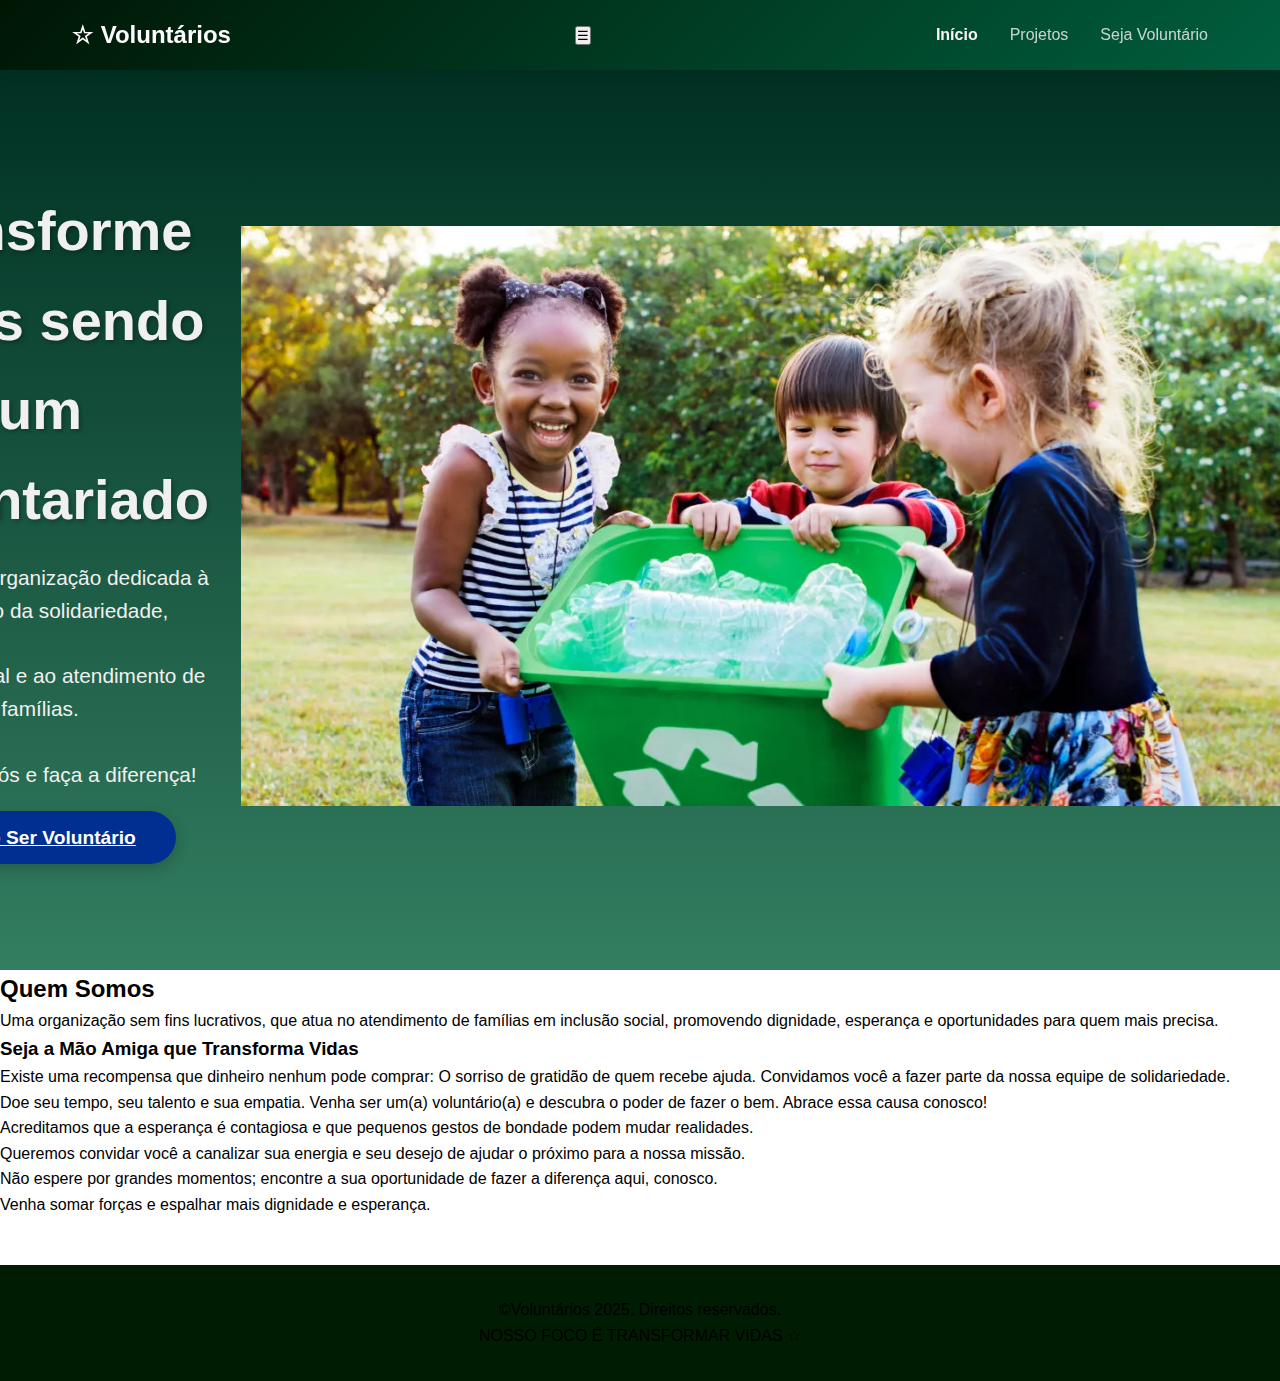
<file: index.html>
<!DOCTYPE html>
<html lang="pt-BR">
<head>
    <meta charset="UTF-8">
    <meta name="viewport" content="width=device-width, initial-scale=1.0">
    <title>Organização de Voluntários - Início</title>
    <link rel="stylesheet" href="style.css">
</head>
<body>
        <header>
         <nav>
            <div class="logo">&#9734;
            </span> Voluntários</div>
            <button class="menu-toggle" onclick="toggleMenu()">☰</button>
            <ul id="navMenu">
                <li><a href="index.html" class="active">Início</a></li>
                <li><a href="projeto.html">Projetos</a></li>
                <li><a href="cadastro.html">Seja Voluntário</a></li>
            </ul>
         </nav>
        </header>
    <section class="hero">
        <div class="hero-content">
            <h1>Transforme Vidas sendo um Voluntariado</h1>
            <p>Somos uma organização dedicada à promoção da solidariedade,
            <p>inclusão social e ao atendimento de famílias.
                <p> Junte-se a nós e faça a diferença!</p>
            <a href="cadastro.html" class="btn-primary">Quero Ser Voluntário</a>
        </div>
    <div class="container-imagens">
        <img src="Imagens/criançasvolun.webp" alt= foto de voluntários>
    </div>
    </section>
    <section class="about">
        <h2>Quem Somos</h2>
        <p>Uma organização sem fins lucrativos, que atua no atendimento de famílias em inclusão social, promovendo dignidade, esperança e oportunidades para quem mais precisa.
        <h3>Seja a Mão Amiga que Transforma Vidas</h3>
Existe uma recompensa que dinheiro nenhum pode comprar: O sorriso de gratidão de quem recebe ajuda. Convidamos você a fazer parte da nossa equipe de solidariedade.
<P> Doe seu tempo, seu talento e sua empatia. Venha ser um(a) voluntário(a) e descubra o poder de fazer o bem. Abrace essa causa conosco!
<p>Acreditamos que a esperança é contagiosa e que pequenos gestos de bondade podem mudar realidades.
    <p> Queremos convidar você a canalizar sua energia e seu desejo de ajudar o próximo para a nossa missão.
        <p>Não espere por grandes momentos; encontre a sua oportunidade de fazer a diferença aqui, conosco.
            <p>Venha somar forças e espalhar mais dignidade e esperança.     </p>
    </section>  
    <footer>
     <p>&copy;Voluntários 2025. Direitos reservados.</p>
    <p>NOSSO FOCO É TRANSFORMAR VIDAS &#9734;</p>
    </footer>
    <script src="script.js"></script>

</body>
</html>
</file>
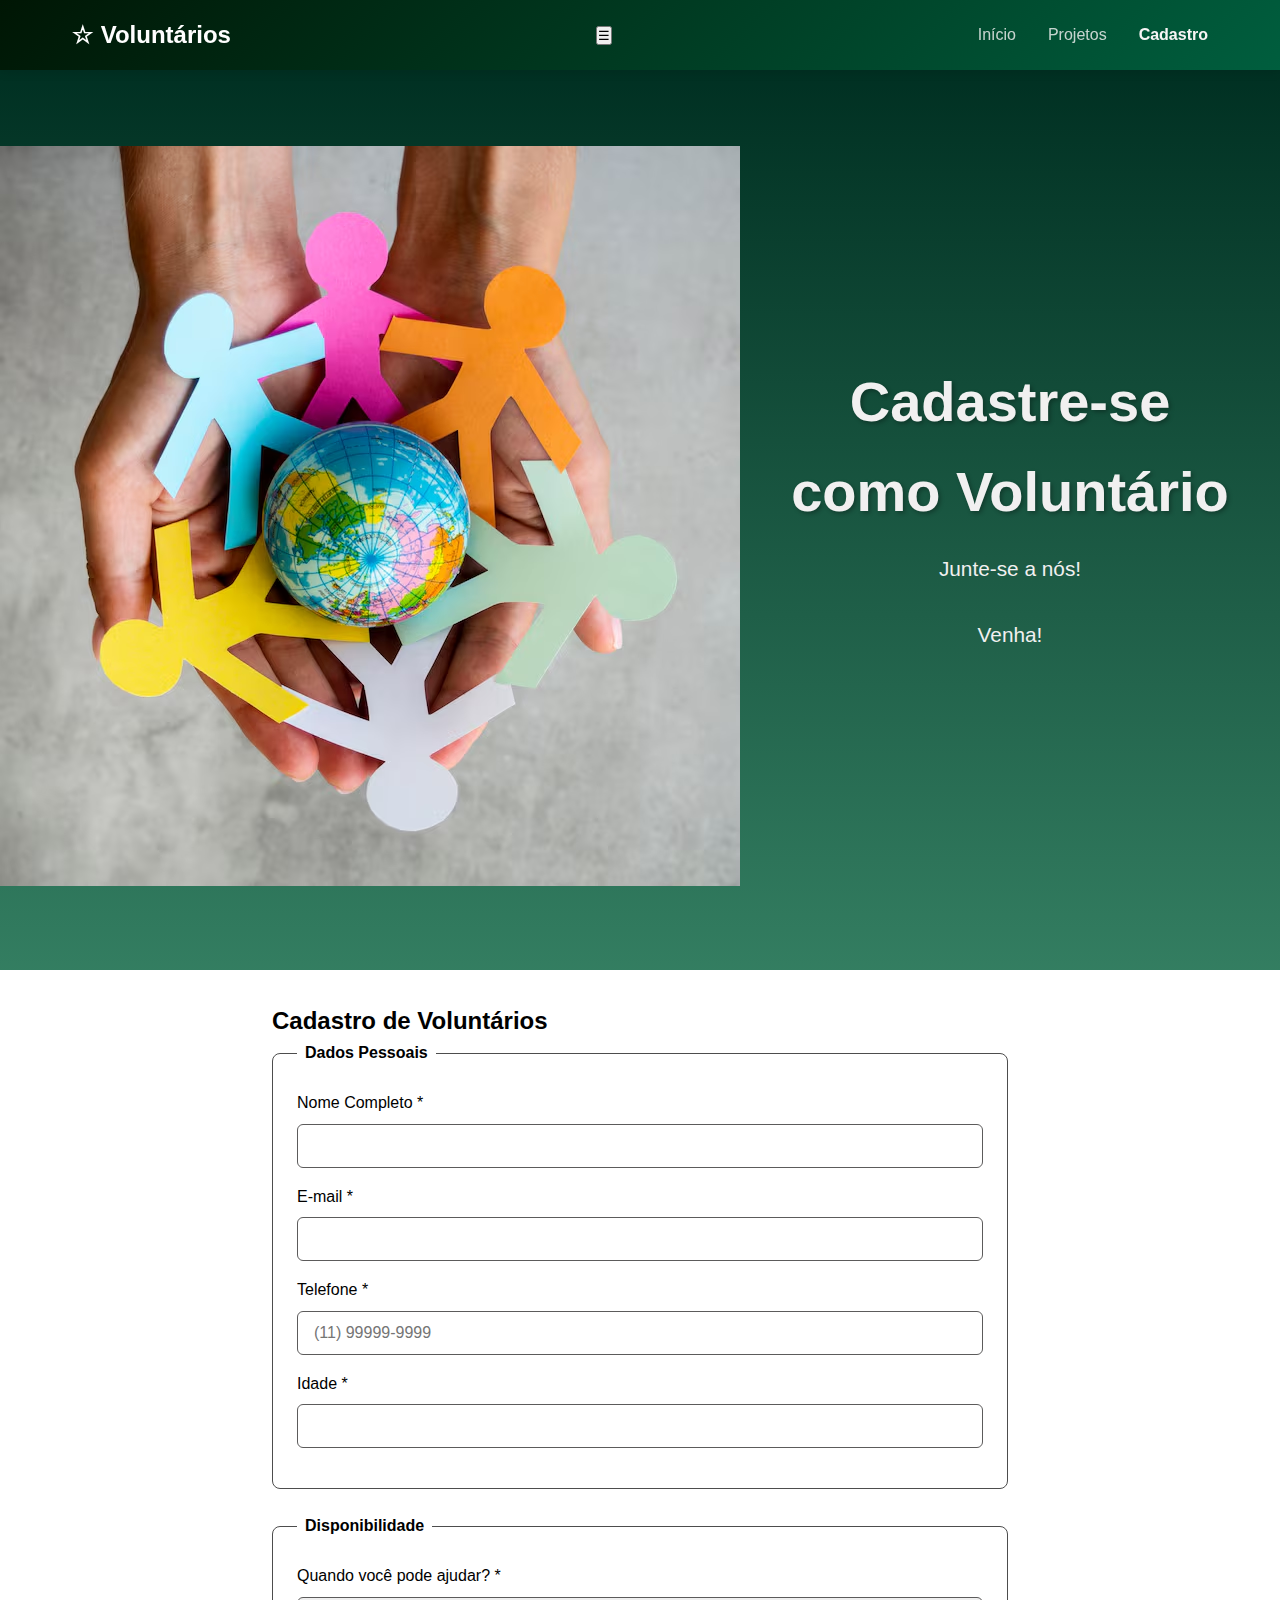
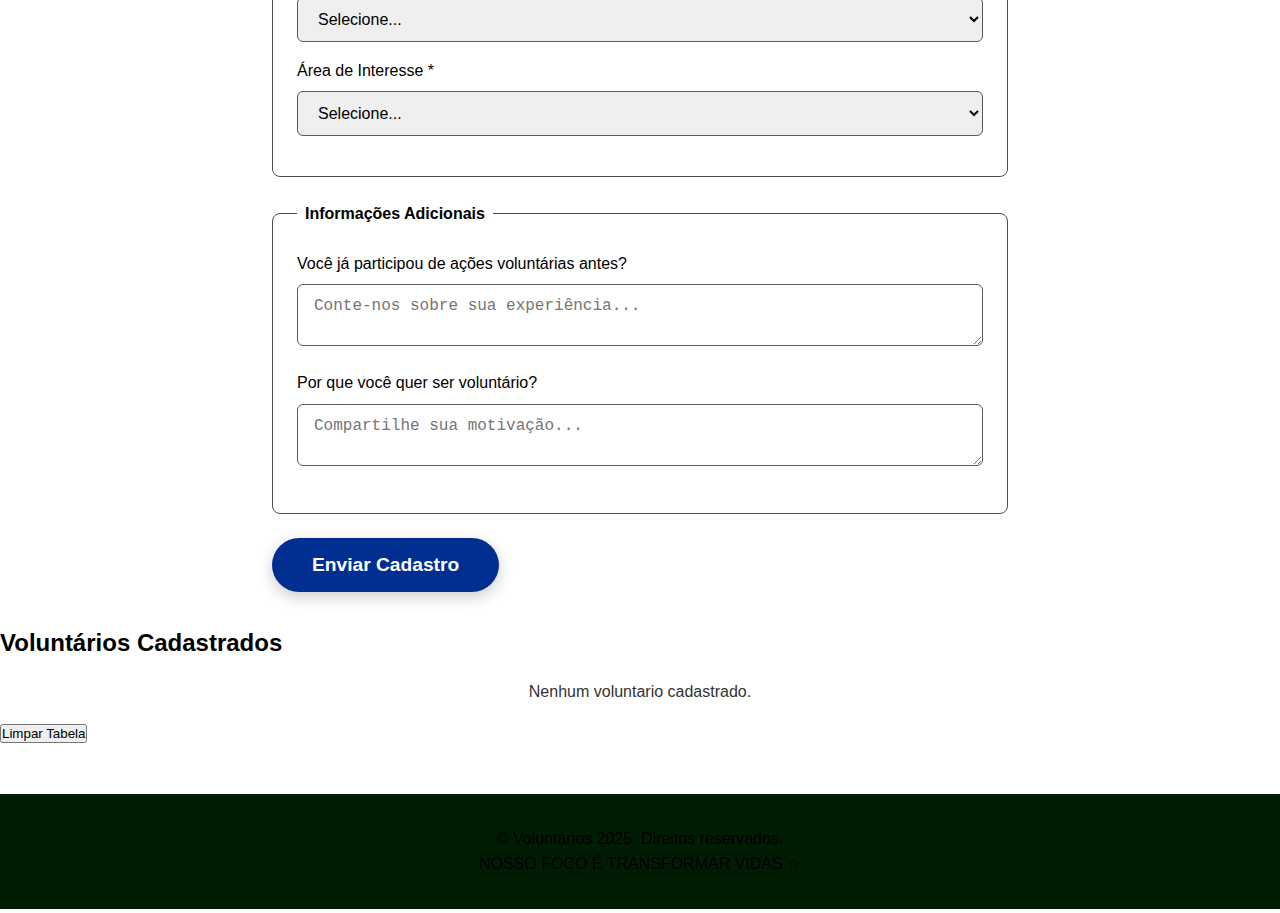
<file: cadastro.html>
<!DOCTYPE html>
<html lang="pt-BR">
<head>
    <meta charset="UTF-8">
    <meta name="viewport" content="width=device-width, initial-scale=1.0">
    <title>Cadastro de Voluntários</title>
    <link rel="stylesheet" href="style.css">
</head>
<body>
    <header>
        <nav>
           <div class="logo">&#9734; Voluntários</div>
            <button class="menu-toggle" onclick="toggleMenu()">☰</button>
            <ul id="navMenu">
                <li><a href="index.html">Início</a></li>
                <li><a href="projeto.html">Projetos</a></li>
                <li><a href="cadastro.html" class="active">Cadastro</a></li>
            </ul>
        </nav>
    </header>
    <section class="hero hero-cadastro">
                <div class="container-imagens">
        <img src="Imagens/Ação de voluntários.jpg" alt= foto de voluntários>
    </div>
        <div class="hero-content">
            <h1>Cadastre-se como Voluntário</h1>
            <p>Junte-se a nós!</p>
            <p>Venha!</p>    
        </div>
    </section>
    <main>
        <section class="signup-section">
            <h2>Cadastro de Voluntários</h2>
          <div class="success-message" id="successMessage">
                ✅ Cadastro realizado com sucesso! Entraremos em contato em breve.
            </div>
            <form id="volunteerForm" onsubmit="handleSubmit(event)">
                <fieldset>
                    <legend>Dados Pessoais</legend>
                    <div class="form-group">
                        <label for="nome">Nome Completo *</label>
                        <input type="text" id="nome" name="nome" required>
                    </div>
                    <div class="form-group">
                        <label for="email">E-mail *</label>
                        <input type="email" id="email" name="email" required>
                    </div>
                    <div class="form-group">
                        <label for="telefone">Telefone *</label>
                        <input type="tel" id="telefone" name="telefone" placeholder="(11) 99999-9999" required>
                    </div>
                    <div class="form-group">
                        <label for="idade">Idade *</label>
                        <input type="number" id="idade" name="idade" min="16" max="100" required>
                    </div>
                </fieldset>
                <fieldset>
                    <legend>Disponibilidade</legend>
                    <div class="form-group">
                        <label for="disponibilidade">Quando você pode ajudar? *</label>
                        <select id="disponibilidade" name="disponibilidade" required>
                            <option value="">Selecione...</option>
                            <option value="fins-de-semana">Fins de semana</option>
                            <option value="dias-uteis">Dias úteis</option>
                            <option value="flexivel">Horário flexível</option>
                            <option value="pontual">Ações pontuais</option>
                        </select>
                    </div>
                    <div class="form-group">
                        <label for="area-interesse">Área de Interesse *</label>
                        <select id="area-interesse" name="area-interesse" required>
                            <option value="">Selecione...</option>
                            <option value="distribuicao-alimentos">Distribuição de Alimentos</option>
                            <option value="educacao">Educação e Capacitação</option>
                            <option value="saude">Apoio à Saúde</option>
                            <option value="administrativo">Apoio Administrativo</option>
                            <option value="qualquer">Qualquer área</option>
                        </select>
                    </div>
                </fieldset>
                <fieldset>
                    <legend>Informações Adicionais</legend>
                    <div class="form-group">
                        <label for="experiencia">Você já participou de ações voluntárias antes?</label>
                        <textarea id="experiencia" name="experiencia" placeholder="Conte-nos sobre sua experiência..."></textarea>
                    </div>
                    <div class="form-group">
                        <label for="motivacao">Por que você quer ser voluntário?</label>
                        <textarea id="motivacao" name="motivacao" placeholder="Compartilhe sua motivação..."></textarea>
                    </div>
                </fieldset>
                <button type="submit" class="btn-primary">Enviar Cadastro</button>
            </form>
        </section>
    </main>
        <section class="voluntarios-lista">
            <h2>Voluntários Cadastrados</h2>
            <div id="tabelaVoluntarios">                   
            </div>
            <button onclick="limparTabela()">Limpar Tabela</button>
        </section>
    <footer>
        <p>&copy; Voluntários 2025. Direitos reservados.</p>
    <p>NOSSO FOCO É TRANSFORMAR VIDAS &#9734;</p>
    </footer>
    <script src="script.js"></script>
</body>
</html>
</file>
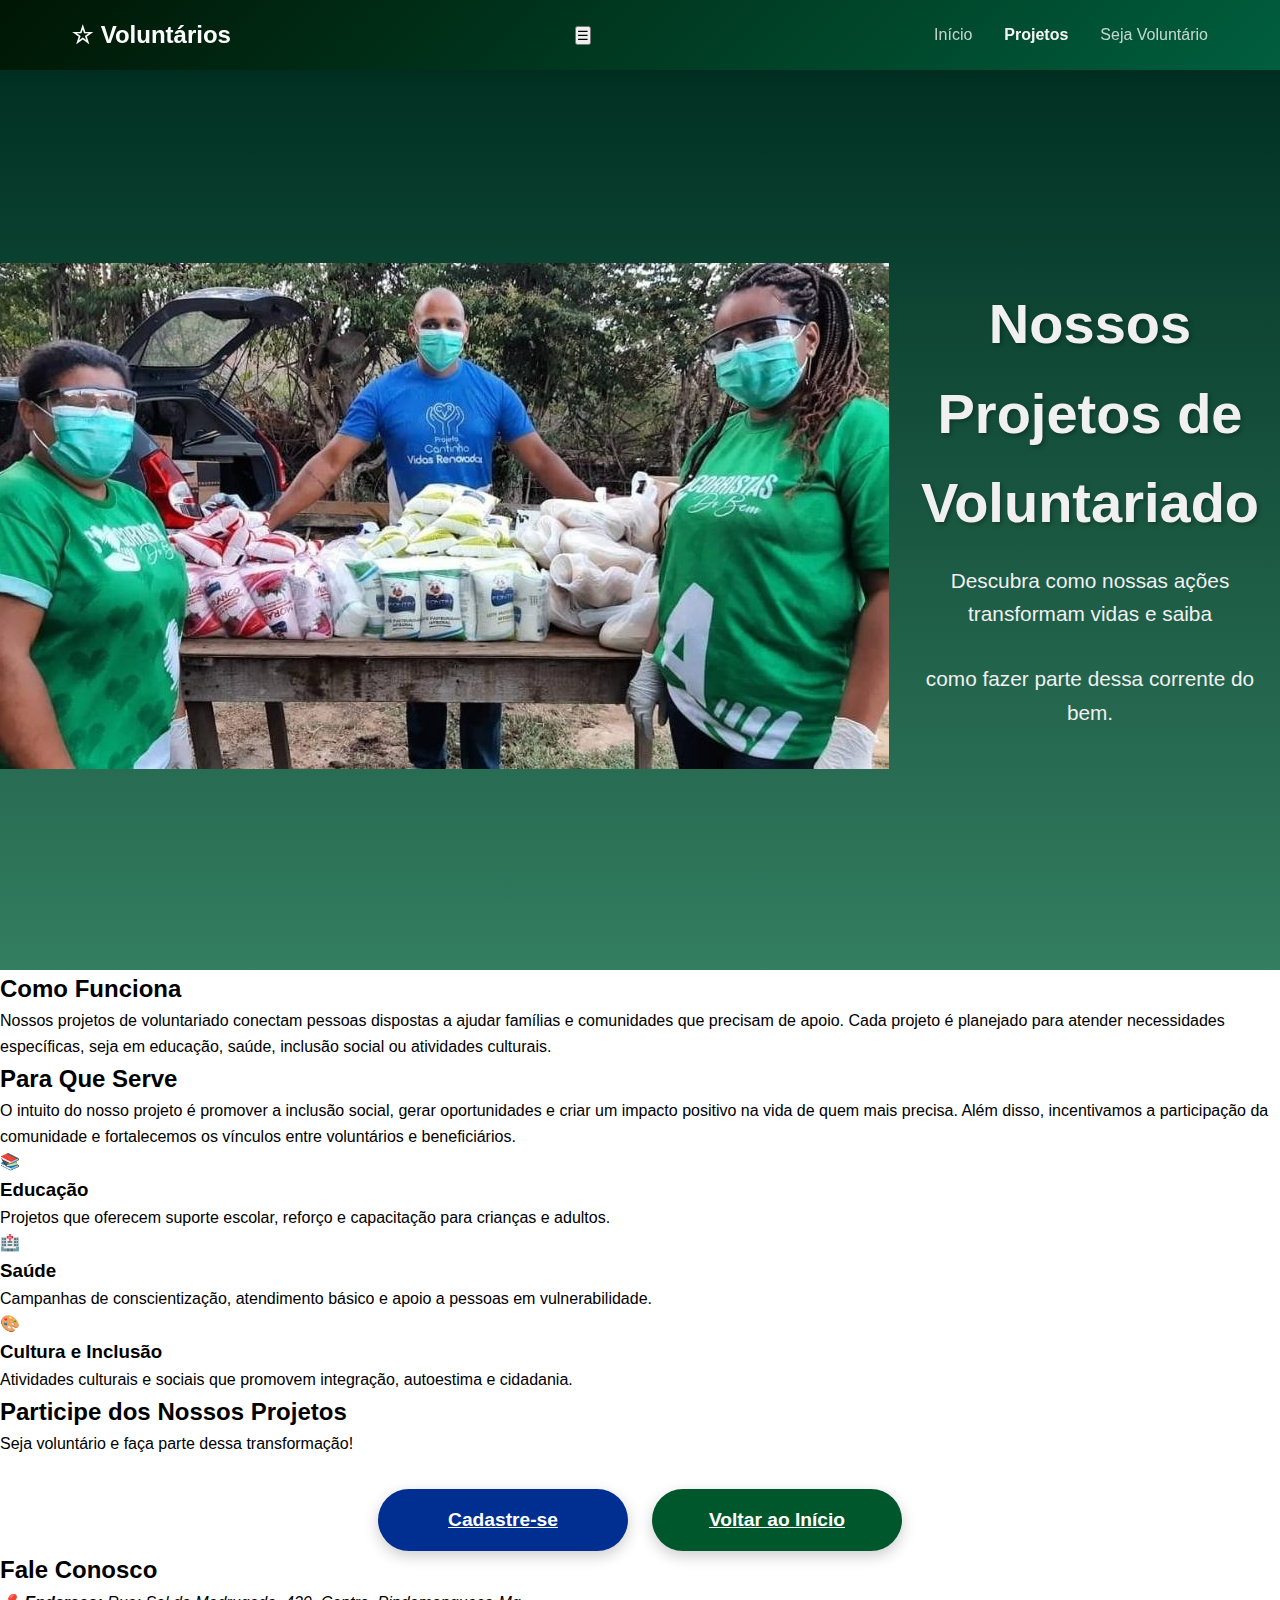
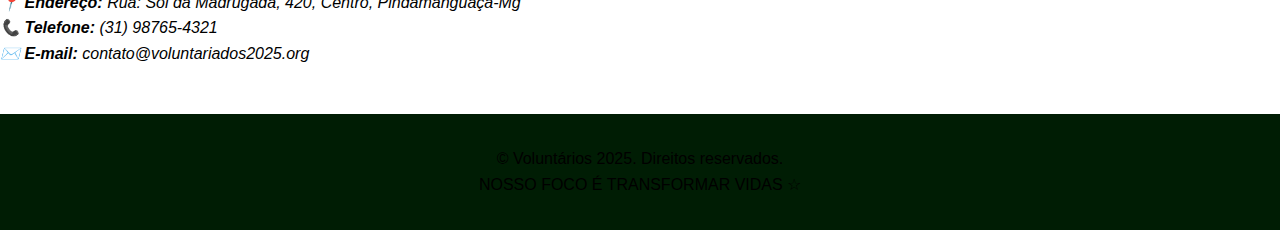
<file: projeto.html>
<!DOCTYPE html>
<html lang="pt-BR">
<head>
    <meta charset="UTF-8">
    <meta name="viewport" content="width=device-width, initial-scale=1.0">
    <title>Projetos de Voluntariado</title>
    <link rel="stylesheet" href="style.css">
</head>
<body>
    <header>
        <nav>
            <div class="logo">&#9734; Voluntários</div>
            <button class="menu-toggle" onclick="toggleMenu()">☰</button>
            <ul id="navMenu">
                <li><a href="index.html">Início</a></li>
                <li><a href="projeto.html" class="active">Projetos</a></li>
                <li><a href="cadastro.html">Seja Voluntário</a></li>
            </ul>
        </nav>
    </header>
    <section class="hero">
    <div class="container-imagens">
                           <img src="Imagens/socorristas.jpg" alt= foto de voluntários>
    </div>
        <div class="hero-content">
            <h1>Nossos Projetos de Voluntariado</h1>
            <p>Descubra como nossas ações transformam vidas e saiba</p> 
            <p>como fazer parte dessa corrente do bem.</p>
        </div>
    </section>
    <section class="about">
        <h2>Como Funciona</h2>
        <p>Nossos projetos de voluntariado conectam pessoas dispostas a ajudar famílias e comunidades que precisam de apoio. Cada projeto é planejado para atender necessidades específicas, seja em educação, saúde, inclusão social ou atividades culturais.</p>
        <h2>Para Que Serve</h2>
        <p>O intuito do nosso projeto é promover a inclusão social, gerar oportunidades e criar um impacto positivo na vida de quem mais precisa. Além disso, incentivamos a participação da comunidade e fortalecemos os vínculos entre voluntários e beneficiários.</p>
        <div class="impact-cards">
            <div class="card">
                <div class="card-icon">📚</div>
                <h3>Educação</h3>
                <p>Projetos que oferecem suporte escolar, reforço e capacitação para crianças e adultos.</p>
            </div>
            <div class="card">
                <div class="card-icon">🏥</div>
                <h3>Saúde</h3>
                <p>Campanhas de conscientização, atendimento básico e apoio a pessoas em vulnerabilidade.</p>
            </div>
            <div class="card">
                <div class="card-icon">🎨</div>
                <h3>Cultura e Inclusão</h3>
                <p>Atividades culturais e sociais que promovem integração, autoestima e cidadania.</p>
            </div>
        </div>
    </section>
    <section class="cta">
        <div class="cta-content">
            <h2>Participe dos Nossos Projetos</h2>
            <p>Seja voluntário e faça parte dessa transformação!</p>
            <div class="cta-buttons">
                <a href="cadastro.html" class="btn-primary">Cadastre-se</a>
                <a href="index.html" class="btn-secondary">Voltar ao Início</a>
            </div>
        </div>
    </section>
    <section class="contact">
        <h2>Fale Conosco</h2>
        <address>
            <p>📍 <strong>Endereço:</strong> Rua: Sol da Madrugada, 420, Centro, Pindamanguaça-Mg </p>
            <p>📞 <strong>Telefone:</strong> (31) 98765-4321</p>
            <p>✉️ <strong>E-mail:</strong> contato@voluntariados2025.org</p>
        </address>
    </section>
    <footer>
     <p>&copy; Voluntários 2025. Direitos reservados.</p>
    <p>NOSSO FOCO É TRANSFORMAR VIDAS &#9734;</p>
    </footer>
    <script src="script.js"></script>
</body>
</html>
</file>
<file: style.css>
* {
    margin: 0;
    padding: 0;
    box-sizing: border-box;
}

body {
    font-family: 'Segoe UI', Tahoma, Geneva, Verdana, sans-serif;
    line-height: 1.6;
    color: #000000;
}

header {
    background: linear-gradient(135deg, #001604 0%, #005e3e 100%);
    color: white;
    padding: 1rem 0;/*16px*/
    position: fixed;
    width: 100%;
    top: 0;
    z-index: 1000;
    box-shadow: 0 2px 10px rgba(0,0,0,0.1);
}

nav {
    max-width: 1200px;
    margin: 0 auto;
    display: flex;
    justify-content: space-between;
    align-items: center;
    padding: 0 2rem;
}

.logo {
    font-size: 1.5rem;
    font-weight: bold;
}

nav ul {
    display: flex;
    list-style: none;
    gap: 2rem;
}

nav a {
    color: rgb(247, 245, 245);
    text-decoration: none;
    transition: opacity 0.3s;
    font-weight: 500;
}

nav a:hover,
nav a.active {
    opacity: 1;
    font-weight: bold;
}

nav a {
    opacity: 0.8;
}

.hero {
    background: linear-gradient(rgb(0, 48, 34), rgba(4, 97, 61, 0.8)),
                url('data:image/svg+xml,<svg xmlns="http://www.w3.org/2000/svg" viewBox="0 0 1200 600"><rect fill="%23f0f0f0" width="1200" height="600"/></svg>');
    background-size: cover;
    background-position: center;
    height: 100vh;
    display: flex;
    align-items: center;
    justify-content: center;
    text-align: center;
    color: rgb(241, 240, 240);
    margin-top: 70px;
}

.hero-page {
    background: linear-gradient(135deg, #f00606 0%, #d4d10c 100%);
    padding: 8rem 2rem 4rem;
    text-align: center;
    color: white;
    margin-top: 70px;
}

.hero-content, .signup-section {
    max-width: 800px;
    margin: 0 auto;
    padding: 2rem;
    animation: fadeInUp 1s ease-out;
}

.hero h1,
.hero-page h1 {
    font-size: 3.5rem;
    margin-bottom: 1rem;
    text-shadow: 2px 2px 4px rgba(0,0,0,0.3);
}

.hero p,
.hero-page p {
    font-size: 1.3rem;
    margin-bottom: 2rem;
}

.cta-buttons {
    display: flex;
    flex-direction: row; 
    gap: 1.5rem;
    justify-content: center; 
    align-items: center;
    flex-wrap: wrap; 
    margin-top: 2rem;
}

.btn-primary, .btn-secondary {
    flex: 1 1 200px;  
    max-width: 250px; 
    padding: 1rem 2.5rem;
    font-size: 1.2rem;
    font-weight: bold;
    border-radius: 50px;
    border: none;
    cursor: pointer;
    transition: all 0.3s ease;
    box-shadow: 0 5px 15px rgba(0,0,0,0.2);
    position: relative;
    overflow: hidden;
    text-align: center;
}

.btn-primary {
    background: #002e91;
    color: white;
}

.btn-secondary {
    background: #00572b;
    color: white;
}

.btn-primary:hover, .btn-secondary:hover {
    transform: translateY(-3px) scale(1.05);
    box-shadow: 0 10px 25px rgb(248, 4, 4);
}

.btn-primary::after, .btn-secondary::after {
    content: '';
    position: absolute;
    top: -50%;
    left: -50%;
    width: 200%;
    height: 200%;
    background: rgba(4, 153, 71, 0);
    transform: rotate(45deg);
    transition: all 0.5s ease;
}

.btn-primary:hover::after, .btn-secondary:hover::after {
    top: -20%;
    left: -20%;
}

form fieldset {
    border: 1px solid #4d4d4d;
    border-radius: 8px;
    padding: 1.5rem;
    margin-bottom: 1.5rem;
}

form legend {
    font-weight: bold;
    padding: 0 0.5rem;
}

.form-group {
    margin-bottom: 1rem;
}

.form-group label {
    display: block;
    margin-bottom: 0.5rem;
    font-weight: 500;
}

.form-group input,
.form-group select,
.form-group textarea {
    width: 100%;
    padding: 0.75rem 1rem;
    border-radius: 6px;
    border: 1px solid #5c5b5b;
    font-size: 1rem;
}

.success-message {
    display: none; 
    margin-bottom: 1rem;
    color: green;
    font-weight: bold;
    text-align: center;
}

footer {
    text-align: center;
    padding: 2rem;
    background: #001d04;
    margin-top: 3rem;
}
#tabelaVoluntarios table{
    width: 100%;
    border-collapse: collapse;
    margin-top: 1rem;
    font-family: 'Segoe UI', Tahoma, Geneva, Verdana, sans-serif;
}

#tabelaVoluntarios th, 
#tabelaVoluntarios td {
    border: 1px solid lab(41.53% -2.19 1.16);
    padding: 0.75rem 1rem;
    text-align: center;
}

#tabelaVoluntarios th {
    background-color: #005e3e;
    color: white;
    font-family: 600;
}

#tabelaVoluntarios tr:nth-child(even) {
    background-color: #f9f9f9;
}

#tabelaVoluntarios tr:hover {
    background-color: #e0e0ff;
}
#tabelaVoluntarios table {
    border-radius: 8px;
     overflow: hidden;
    box-shadow: 0 2px 8px rgba(0,0,0, 1);
}

#tabelaVoluntarios p{
    text-align: center;
    font-weight: 500;
    color: #333;
    padding: 1rem;
}
</file>
